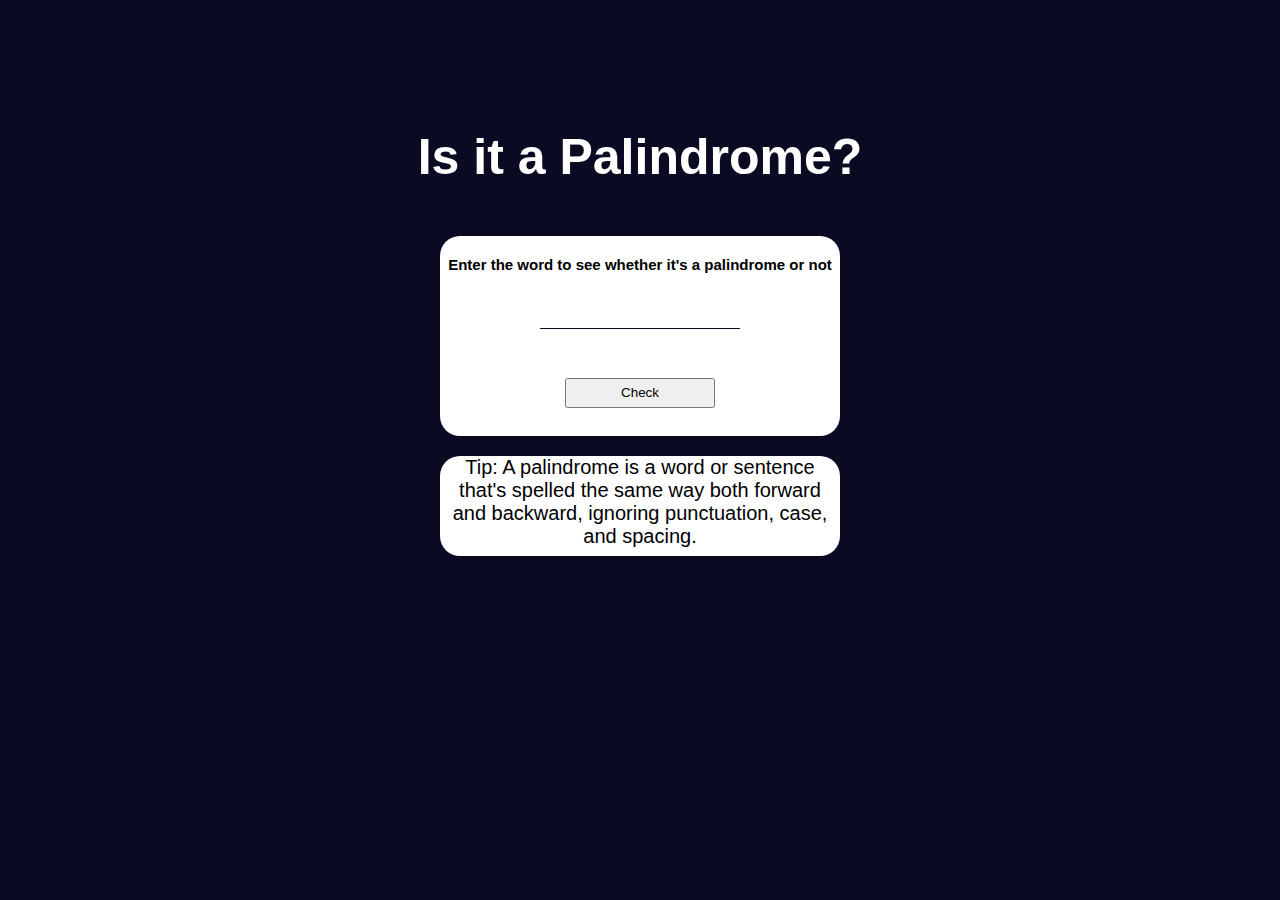
<file: JavaScript Algorithms and Data Structures (Beta)/Palindrome Checker/index.html>
<!DOCTYPE html>

<html lang="en">
    <head>
        <meta charset="utf-8">
        <link rel="stylesheet" href="styles.css">
        <title>Palindrome Checker</title>
    </head>
    <body>
        <h1>Is it a Palindrome?</h1>
        <div class="main">
            <p class="introduction">Enter the word to see whether it's a palindrome or not</p>
            <input id="text-input" type="text">
            <p id="result" class="hide">result</p>
            <button id="check-btn">Check</button>
        </div>
        <p class="rules">Tip: A palindrome is a word or
            sentence that's spelled the same way both forward and backward,
            ignoring punctuation, case, and spacing.</p>
        <script src="script.js"></script>
    </body>
</html>
</file>
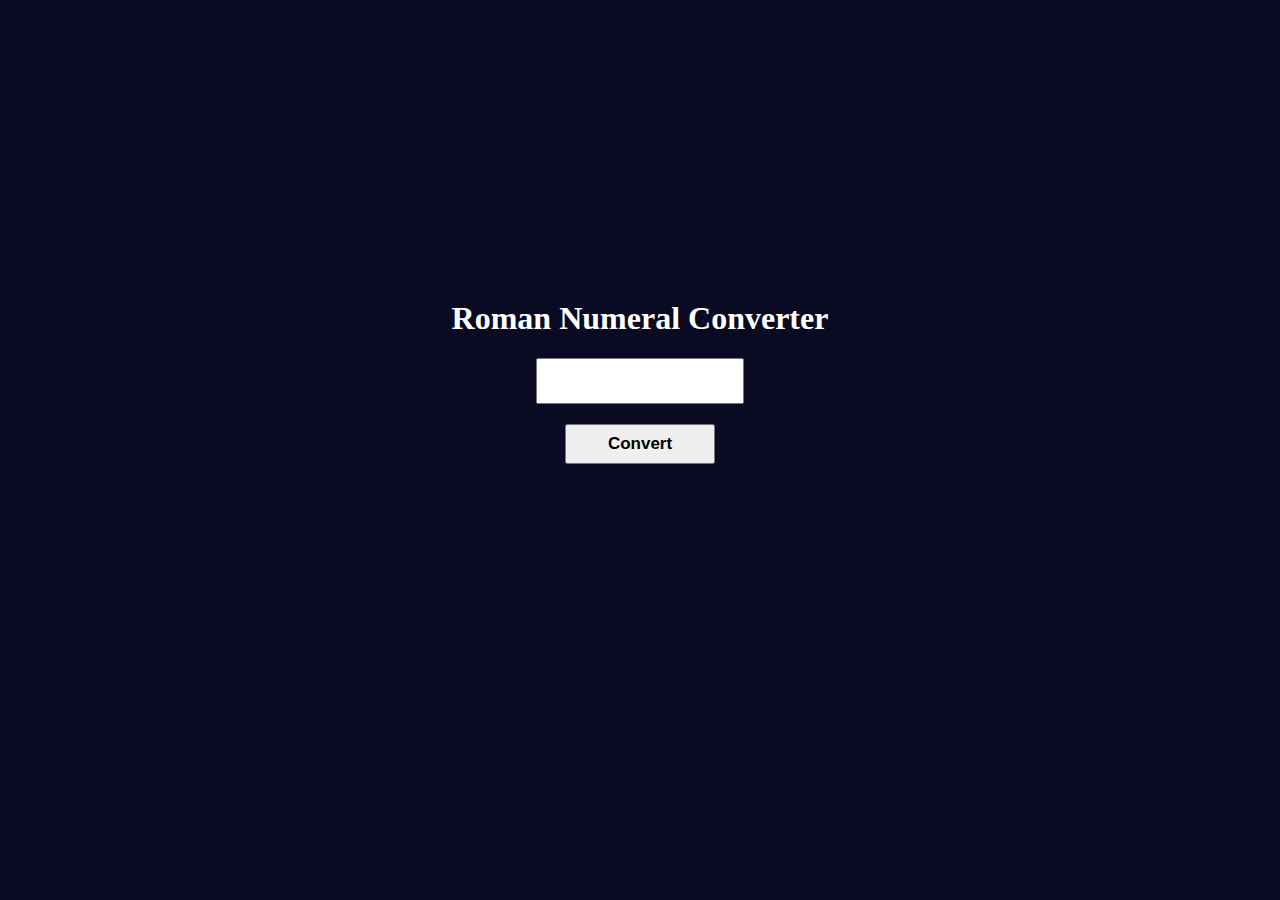
<file: JavaScript Algorithms and Data Structures (Beta)/Roman Numeral Converter/index.html>
<!DOCTYPE html>
<html lang="en">
<head>
    <meta charset="UTF-8">
    <title>Roman Numeral Converter</title>
    <link rel="stylesheet" href="styles.css">
</head>
<body>
    <h1>Roman Numeral Converter</h1>
    <div class="main">
        <input id="number" type="number">
        <button id="convert-btn">Convert</button>
        <div id="output"></div>
    </div>
    <script src="script.js"></script>
</body>
</html>
</file>
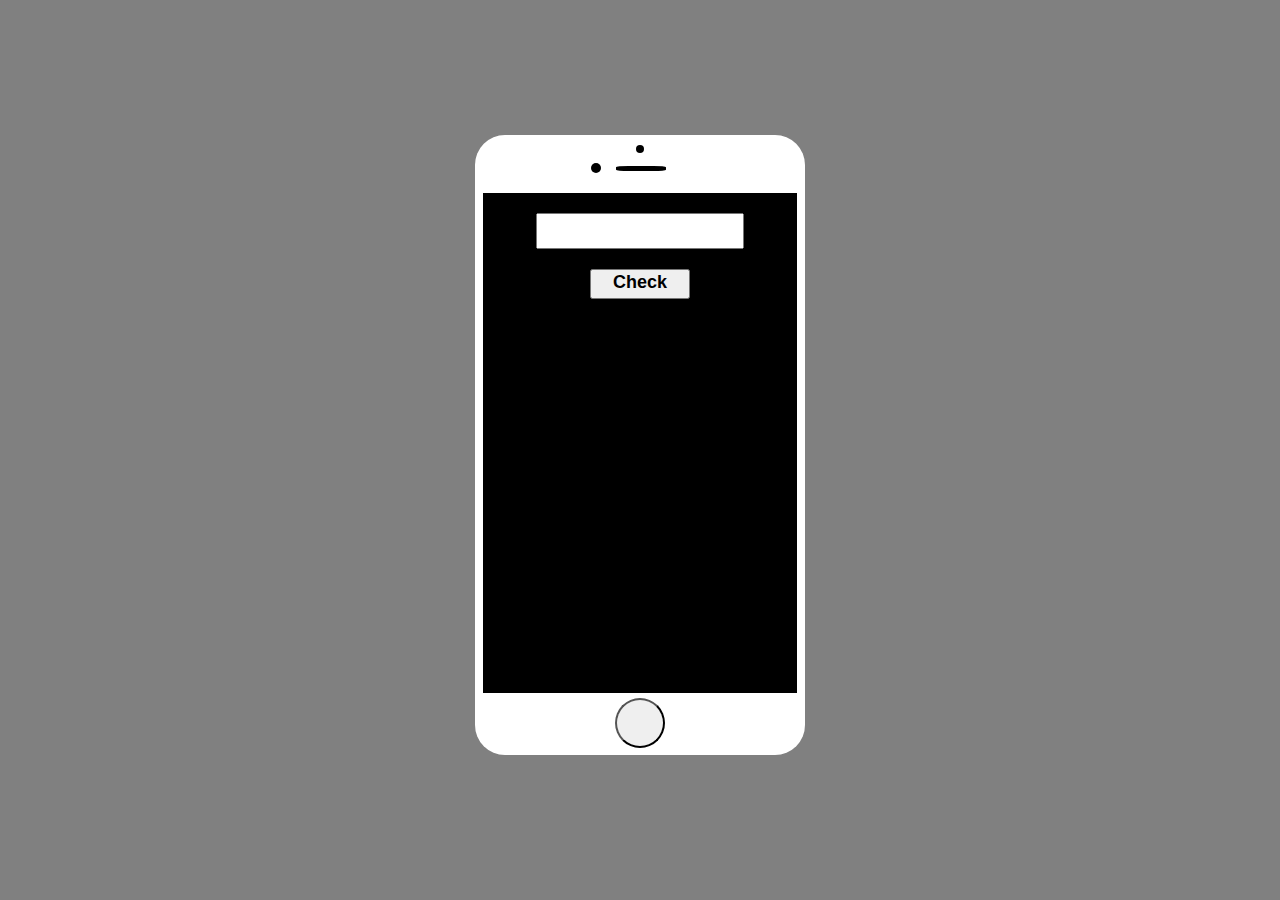
<file: JavaScript Algorithms and Data Structures (Beta)/Telephone Number Validator/index.html>
<!DOCTYPE html>
<html lang="en">
<head>
    <meta charset="UTF-8">
    <title>Is correct?</title>
    <link rel="stylesheet" href="styles.css">
</head>
<body>
<div class="phone-borders">
    <div class="phone-camera">

    </div>
    <div class="phone-microphone">
        <div class="microphone-circle">

        </div>
        <div class="microphone-line">

        </div>
    </div>
    <div class="phone-screen">
        <input id="user-input">
        <button id="check-btn">Check</button>
        <div id="results-div">
        </div>
    </div>
    <div class="phone-home">
        <button id="clear-btn"></button>
    </div>
</div>
<script src="script.js"></script>
</body>
</html>
</file>
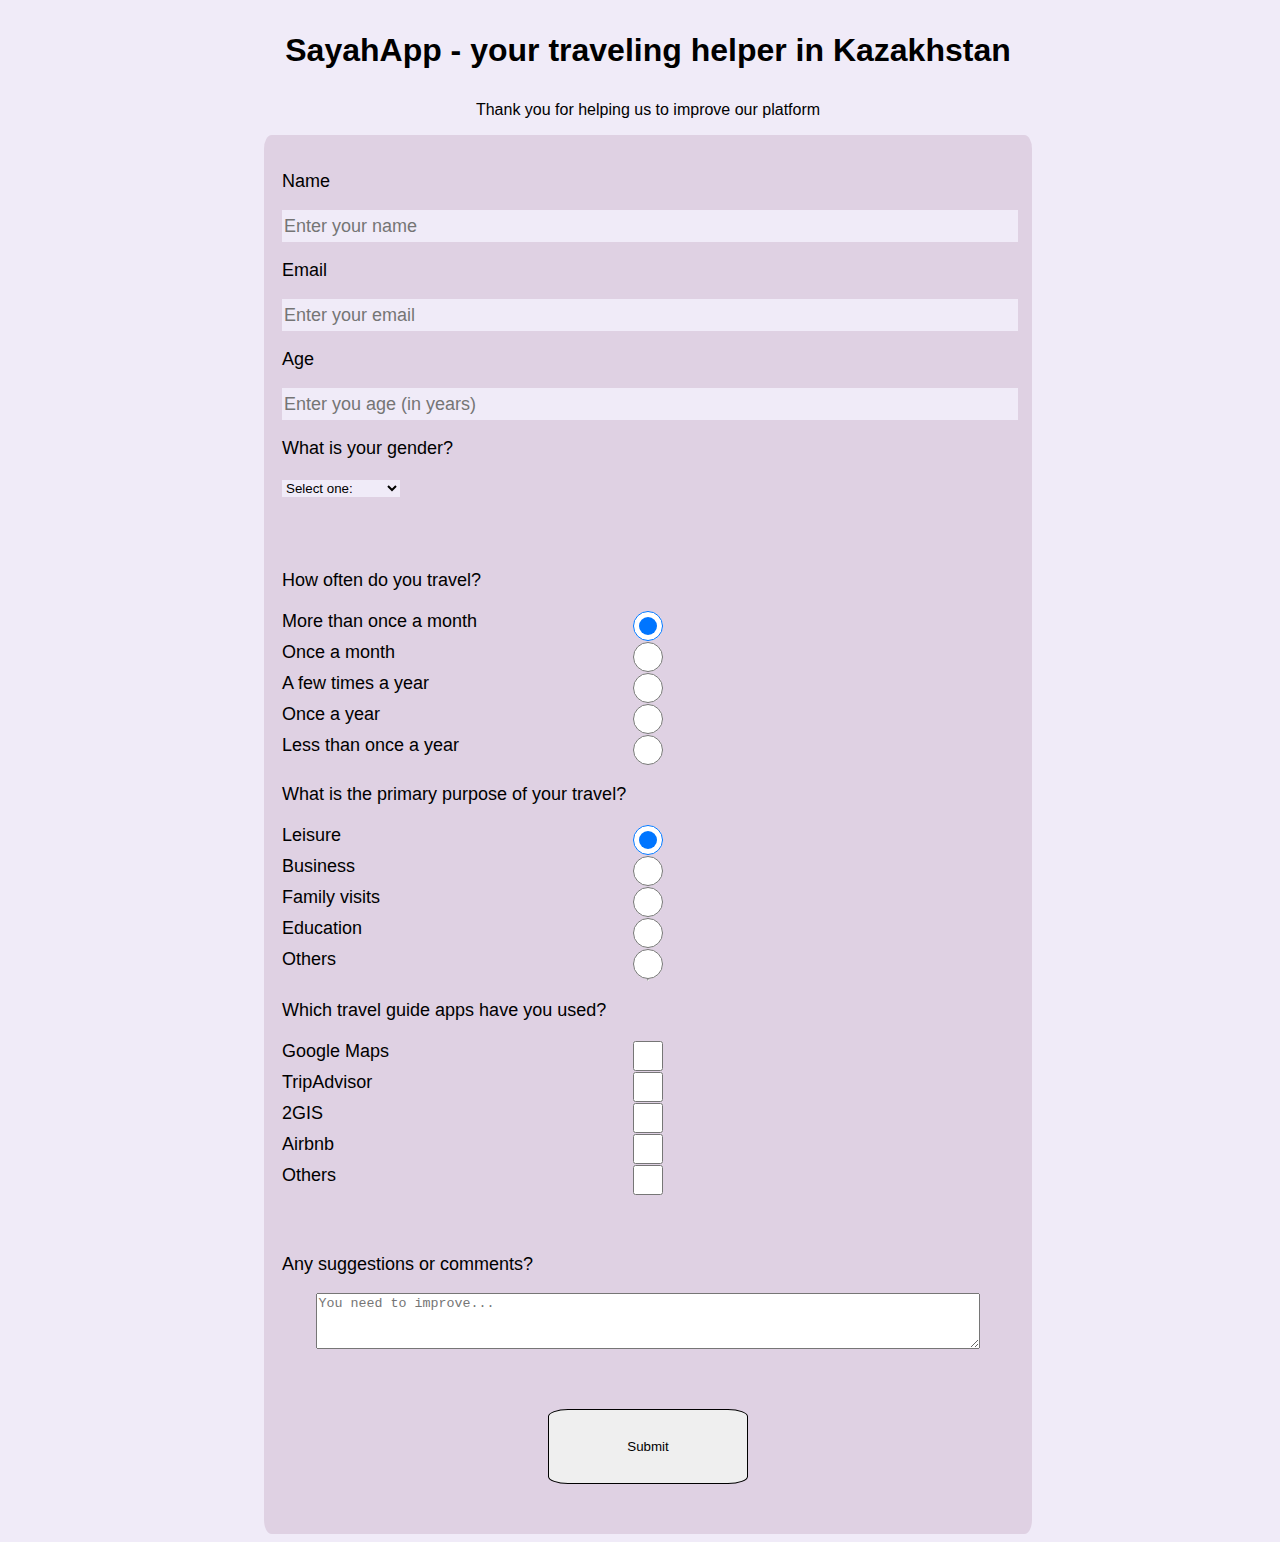
<file: Responsive Web Design /Survey Form/index.html>
<!DOCTYPE html>

<html lang="en">
<head>
    <title>SayahApp</title>
    <meta charset="UTF-8">
    <link rel="stylesheet" href="styles.css">
</head>
<body>
<h1 id="title">SayahApp - your traveling helper in Kazakhstan</h1>
<p id="description">Thank you for helping us to improve our platform</p>
<form id="survey-form">
    <div class="first-container">
        <label id="name-label" for="name">
            <p class="naming">Name</p><input type="text" id="name" placeholder="Enter your name" required>
        </label>
        <label id="email-label" for="email">
            <p class="naming">Email</p><input type="email" id="email" placeholder="Enter your email" required>
        </label>
        <label id="number-label" for="number">
            <p class="naming">Age</p><input type="number" id="number" min="16" max="120" placeholder="Enter you age (in years)">
        </label>

        <label for="gender">
            <p class="naming">What is your gender?</p>
            <select id="dropdown" id="gender">
                <option value="">Select one:</option>
                <option value="1">Male</option>
                <option value="2">Female</option>
                <option value="3">Prefer not to say</option>
            </select>
        </label>
    </div>


    <div class="second-container">
        <legend>How often do you travel?</legend>
        <div class="answers">
            <label for="more-once-a-month"><input class="inline" id="more-once-a-month" type="radio" value="1" name="often-travels" checked>More than once a month</label>
            <label for="once-a-month"><input id="once-a-month" type="radio" value="2" name="often-travels">Once a month</label>
            <label for="few-times-a-year"><input id="few-times-a-year" type="radio" value="3" name="often-travels">A few times a year</label>
            <label for="once-a-year"><input id="once-a-year" type="radio" value="4" name="often-travels">Once a year</label>
            <label class="margin-for-last-elements" for="less-once-a-year"><input id="less-once-a-year" type="radio" value="5" name="often-travels">Less than once a year</label>
        </div>
        <legend>What is the primary purpose of your travel?</legend>
        <div class="answers">
            <label for="leisure"><input id="leisure" type="radio" value="1" name="purpose" checked> Leisure</label>
            <label for="business"><input id="business" type="radio" value="2" name="purpose"> Business</label>
            <label for="family-visits"><input id="family-visits" type="radio" value="3" name="purpose"> Family visits</label>
            <label for="education"><input id="education" type="radio" value="4" name="purpose"> Education</label>
            <label for="others"><input id="others" type="radio" value="5" name="purpose"> Others</label>
        </div>
        <hr>
        <legend>Which travel guide apps have you used?</legend>
        <div class="answers">
            <label for="google-maps"><input id="google-maps" type="checkbox" value="1" name="guide-apps"> Google Maps</label>
            <label for="trip-advisor"><input id="trip-advisor" type="checkbox" value="2" name="guide-apps"> TripAdvisor</label>
            <label for="2gis"><input id="2gis" type="checkbox" value="3" name="guide-apps"> 2GIS</label>
            <label for="airbnb"><input id="airbnb" type="checkbox" value="4" name="guide-apps"> Airbnb</label>
            <label for="others"><input id="others" type="checkbox" value="5" name="guide-apps"> Others</label>
        </div>

    </div>


    <div class="suggestions">
        <label for="comments"> <p class="naming">Any suggestions or comments?</p>
            <textarea name="comments" id="comments" placeholder="You need to improve..."></textarea>
        </label>
        <button type="submit" id="submit">Submit</button>
    </div>
</form>
</body>
</html>
</file>
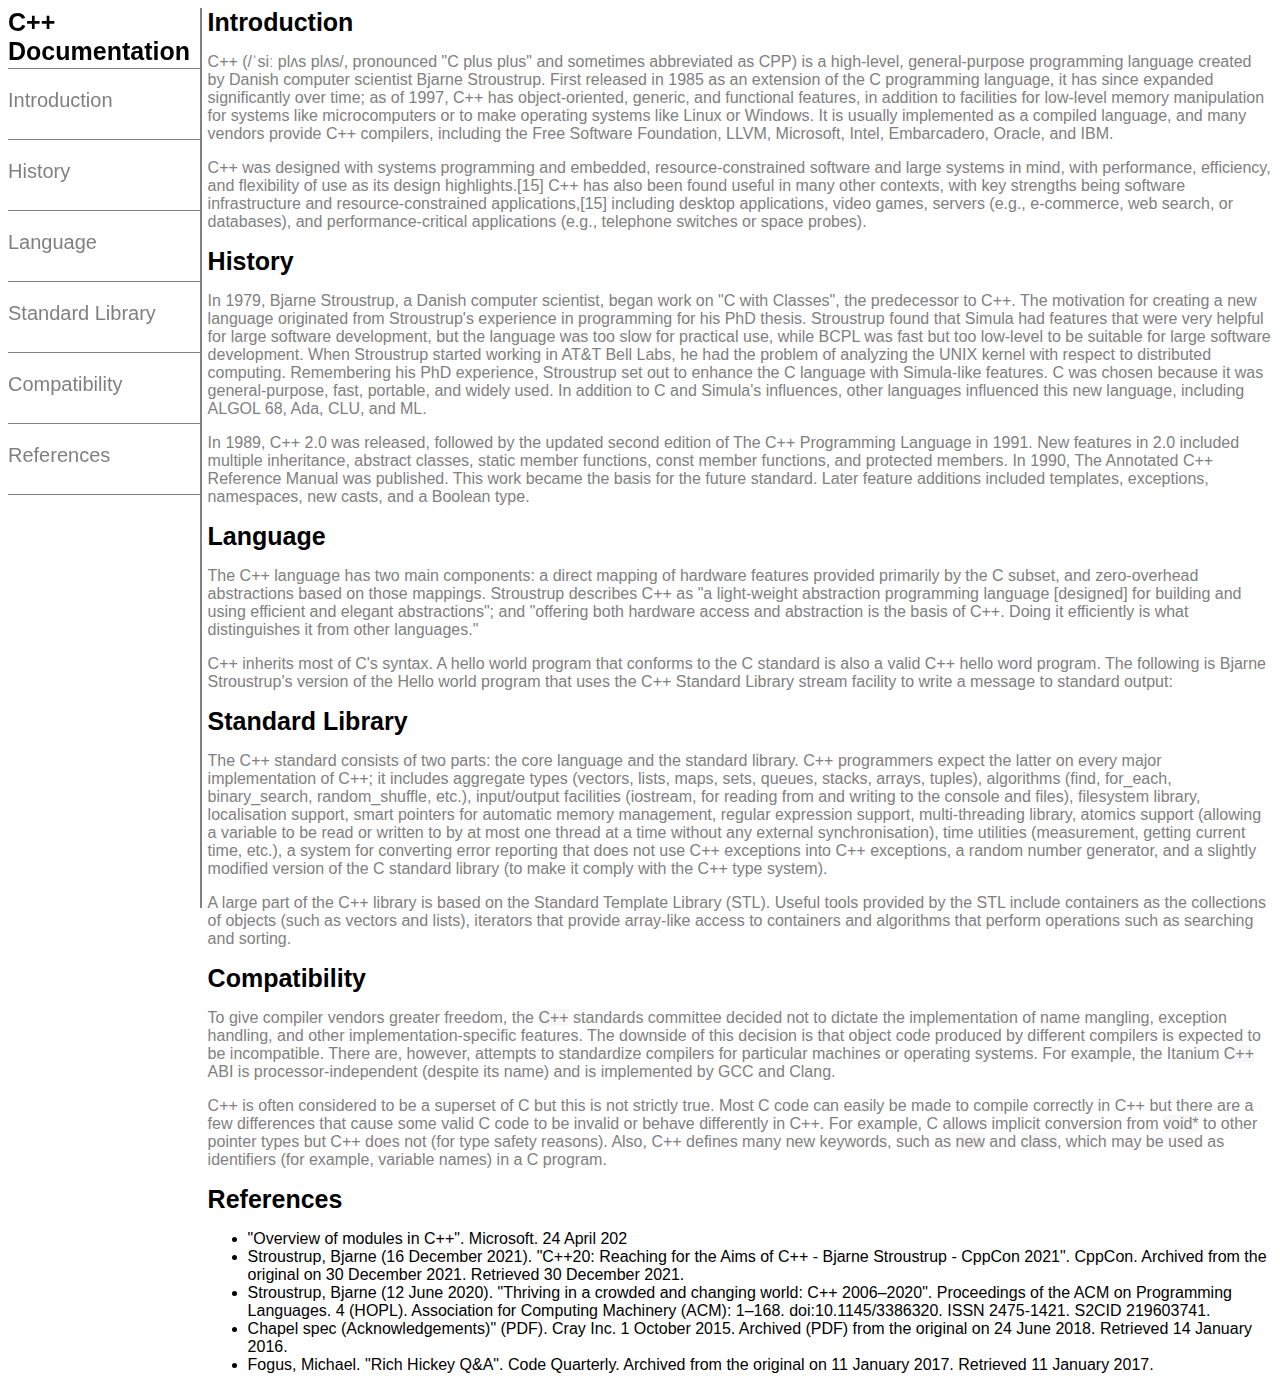
<file: Responsive Web Design /Technical Documentation Page/index.html>
<!DOCTYPE html>
<html lang="en">
<head>
    <meta charset="UTF-8">
    <meta name="viewport" content="width=device-width, initial-scale=1.0">
    <title>Technical Documentation Page</title>
    <link rel="stylesheet" href="style.css">
</head>
<body>
    <nav id="navbar">
        <header>C++ Documentation</header>
        <a href="#Introduction" class="nav-link">Introduction</a>
        <a href="#History" class="nav-link">History</a>
        <a href="#Language" class="nav-link">Language</a>
        <a href="#Standard_Library" class="nav-link">Standard Library</a>
        <a href="#Compatibility" class="nav-link">Compatibility</a>
        <a href="#References" class="nav-link">References</a>
    </nav>
    <main id="main-doc">
        <section class="main-section" id="Introduction">
            <header>Introduction</header>
            <p>
                C++ (/ˈsiː plʌs plʌs/, pronounced "C plus plus" and sometimes abbreviated as CPP) is a high-level,
                general-purpose programming language created by Danish computer scientist Bjarne Stroustrup.
                First released in 1985 as an extension of the C programming language, it has since expanded significantly over time; as of 1997,
                C++ has object-oriented, generic, and functional features, in addition to facilities for low-level memory manipulation for systems
                like microcomputers or to make operating systems like Linux or Windows. It is usually implemented as a compiled language, and many
                vendors provide C++ compilers, including the Free Software Foundation, LLVM, Microsoft, Intel, Embarcadero, Oracle, and IBM.
            </p>
            
            <p>
                C++ was designed with systems programming and embedded, resource-constrained software and large systems in mind, with performance,
                efficiency, and flexibility of use as its design highlights.[15] C++ has also been found useful in many other contexts, with key
                strengths being software infrastructure and resource-constrained applications,[15] including desktop applications, video games,
                servers (e.g., e-commerce, web search, or databases), and performance-critical applications (e.g., telephone switches or space probes).
            </p>
        </section>
        <section class="main-section" id="History">
            <header>History</header>

            <p>
                In 1979, Bjarne Stroustrup, a Danish computer scientist, began work on "C with Classes", the predecessor to C++.
                The motivation for creating a new language originated from Stroustrup's experience in programming for his PhD thesis.
                Stroustrup found that Simula had features that were very helpful for large software development, but the language was
                too slow for practical use, while BCPL was fast but too low-level to be suitable for large software development.
                When Stroustrup started working in AT&T Bell Labs, he had the problem of analyzing the UNIX kernel with respect to distributed computing.
                Remembering his PhD experience, Stroustrup set out to enhance the C language with Simula-like features. C was chosen because it was
                general-purpose, fast, portable, and widely used. In addition to C and Simula's influences, other languages influenced this new language,
                including ALGOL 68, Ada, CLU, and ML.
            </p>

            <p>
                In 1989, C++ 2.0 was released, followed by the updated second edition of The C++ Programming Language in 1991.
                New features in 2.0 included multiple inheritance, abstract classes, static member functions, const member functions,
                and protected members. In 1990, The Annotated C++ Reference Manual was published. This work became the basis for the future standard.
                Later feature additions included templates, exceptions, namespaces, new casts, and a Boolean type.
            </p>
        </section>
        <section class="main-section" id="Language">
            <header>Language</header>

            <p>
                The C++ language has two main components: a direct mapping of hardware features provided primarily by the C subset,
                and zero-overhead abstractions based on those mappings. Stroustrup describes C++ as "a light-weight abstraction programming
                language [designed] for building and using efficient and elegant abstractions"; and "offering both hardware access and
                abstraction is the basis of C++. Doing it efficiently is what distinguishes it from other languages."
            </p>

            <p>
                C++ inherits most of C's syntax. A hello world program that conforms to the C standard is also a valid C++ hello word program.
                The following is Bjarne Stroustrup's version of the Hello world program that uses the C++ Standard Library stream facility
                to write a message to standard output:
            </p>
        </section>
        <section class="main-section" id="Standard_Library">
            <header>Standard Library</header>

            <p>
                The C++ standard consists of two parts: the core language and the standard library.
                C++ programmers expect the latter on every major implementation of C++; it includes
                aggregate types (vectors, lists, maps, sets, queues, stacks, arrays, tuples), algorithms
                (find, for_each, binary_search, random_shuffle, etc.), input/output facilities (iostream, for reading from and writing to the console and files),
                filesystem library, localisation support, smart pointers for automatic memory management, regular expression support, multi-threading library,
                atomics support (allowing a variable to be read or written to by at most one thread at a time without any external synchronisation),
                time utilities (measurement, getting current time, etc.), a system for converting error reporting that does not use C++ exceptions
                into C++ exceptions, a random number generator, and a slightly modified version of the C standard library (to make it comply with the C++ type system).
            </p>

            <p>
                A large part of the C++ library is based on the Standard Template Library (STL).
                Useful tools provided by the STL include containers as the collections of objects
                (such as vectors and lists), iterators that provide array-like access to containers
                and algorithms that perform operations such as searching and sorting.
            </p>
        </section>
        <section class="main-section" id="Compatibility">
            <header>Compatibility</header>

            <p>
                To give compiler vendors greater freedom, the <code>C++</code> standards committee decided not to dictate the implementation of name mangling,
                exception handling, and other implementation-specific features. The downside of this decision is that object code produced by
                different compilers is expected to be incompatible. There are, however, attempts to standardize compilers for particular machines
                or operating systems. For example, the Itanium <code>C++</code> ABI is processor-independent (despite its name) and is implemented by GCC and Clang.
            </p>

            <p>
                C++ is often considered to be a superset of C but this is not strictly true. Most C code can easily be made to compile correctly
                in C++ but there are a few differences that cause some valid C code to be invalid or behave differently in C++. For example,
                C allows implicit conversion from <code>void*</code> to other pointer types but C++ does not (for type safety reasons). Also, C++ defines
                many new keywords, such as <code>new</code> and <code>class</code>, which may be used as identifiers (for example, variable names) in a C program.
            </p>
        </section>
        <section class="main-section" id="References">
            <header>References</header>
            <ul>
                <li> "Overview of modules in C++". Microsoft. 24 April 202</li>
                <li>
                    Stroustrup, Bjarne (16 December 2021). "C++20: Reaching for the Aims of
                    C++ - Bjarne Stroustrup - CppCon 2021". CppCon. Archived from the original
                    on 30 December 2021. Retrieved 30 December 2021.
                </li>
                <li>
                    Stroustrup, Bjarne (12 June 2020). "Thriving in a crowded and changing world:
                    C++ 2006–2020". Proceedings of the ACM on Programming Languages. 4 (HOPL).
                    Association for Computing Machinery (ACM): 1–168. doi:10.1145/3386320. ISSN 2475-1421.
                    S2CID 219603741.
                </li>
                <li>Chapel spec (Acknowledgements)" (PDF). Cray Inc. 1 October 2015. Archived (PDF) from the original on 24 June 2018. Retrieved 14 January 2016.</li>
                <li> Fogus, Michael. "Rich Hickey Q&A". Code Quarterly. Archived from the original on 11 January 2017. Retrieved 11 January 2017.</li>
            </ul>
        </section>
    </main>
</body>
</html>
</file>
<file: JavaScript Algorithms and Data Structures (Beta)/Palindrome Checker/styles.css>
* {
    margin: 0;
    padding: 0;
}

body {
    background: #0a0a23;
    font-family: Arial, Helvetica, sans-serif;
}

h1 {
    font-size: 50px;
    text-align: center;
    margin-top: 10vw;
    color: white;
    margin-bottom: 50px;
}

.main {
    background: white;
    display: flex;
    justify-content: center;
    flex-direction: column;
    margin: auto;
    width: 400px;
    height: 200px;
    border-radius: 20px;
}

.introduction {
    font-size: 15px;
    width: 100%;
    text-align: center;
    margin-top: 20px;
    font-weight: 600;
    height: fit-content;
}

#text-input {
    width: 200px;
    height: 25px;
    display: flex;
    margin: 30px auto auto auto;
    border: none;
    border-bottom: #0a0a23 1px solid;
    outline: none;
    font-weight: 600;
}

#check-btn {
    width: 150px;
    height: 30px;
    margin: 20px auto auto auto;
    cursor: pointer;
}

.hide {
    display: none;
}

#result {
    text-align: center;
    font-size: 20px;
    font-weight: 600;
}

.rules {
    background: white;
    width: 400px;
    border-radius: 20px;
    height: 100px;
    font-size: 20px;
    text-align: center;
    font-weight: 500;
    margin: 20px auto;
}
</file>
<file: JavaScript Algorithms and Data Structures (Beta)/Roman Numeral Converter/styles.css>
body {
    background: #0a0a23;
    color: white;
}

h1 {
    text-align: center;
    margin-top: 300px;
}

.main {
    display: flex;
    flex-direction: column;
    align-items: center;
    justify-content: center;
}

input {
    width: 200px;
    height: 40px;
    font-size: 20px;
}

button {
    width: 150px;
    height: 40px;
    font-size: 17px;
    font-weight: bold;
    margin-top: 20px;
}

#output {
    text-align: center;
    margin-top: 20px;
}
</file>
<file: JavaScript Algorithms and Data Structures (Beta)/Telephone Number Validator/styles.css>
* {
    font-family: sans-serif;
}

body {
    background-color: gray;
}

.phone-borders {
    background: white;
    width: 330px;
    height: 620px;
    margin: 15vh auto;
    border-radius: 30px;
    overflow: auto;
}

.phone-camera {
    width: 8px;
    height: 8px;
    background-color: black;
    border-radius: 100%;
    margin: 10px auto;
}

.phone-microphone {
    display: flex;
    flex-direction: row;
    justify-content: center;
    align-items: center;
    margin: 10px auto 0 auto;
}

.microphone-circle {
    height: 10px;
    width: 10px;
    background: black;
    border-radius: 100%;
    margin-right: 15px;
}

.microphone-line {
    width: 50px;
    height: 5px;
    background: black;
    border-radius: 25%;
    margin-right: 24px;
}

.phone-screen {
    background-color: black;
    width: 95%;
    height: 500px;
    margin: 20px auto 0 auto;
    overflow: auto;
}

#clear-btn {
    display: flex;
    width: 50px;
    height: 50px;
    border-radius: 100%;
    margin: 5px auto;
}

#user-input {
    display: flex;
    justify-content: center;
    margin: 20px auto;
    height: 30px;
    width: 200px;
    font-size: 20px;
}

#check-btn {
    display: flex;
    justify-content: center;
    font-size: 18px;
    font-weight: 700;
    margin: auto;
    width: 100px;
    height: 30px;
}

ul {
    color: white;
}

li {
    color: white;
}

.valid {
    color: green;
    margin-left: 10px;
}

.invalid {
    color: red;
    margin-left: 10px;
}
</file>
<file: Responsive Web Design /Survey Form/styles.css>
body {
    width: 100%;
    background-color: #f0ebf8;
    font-family: Arial, Helvetica, sans-serif;
}

h1, #description {
    margin: 1em auto;
    text-align: center;
}

form {
    width: 60vw;
    margin: 0 auto;
    max-width: 800px;
    min-width: 500px;
    padding-top: 1em;
    background-color: #dfd1e3;
    border-radius: 1%;
    font-size: 1.125rem;
}

label, input {
    display: block;
}

label, legend {
    padding: 0 1em 0 1em;
}
input {
    font-size: 18px;
    margin: 10px 0 0 0;
    width: 100%;
    height: 30px;
}

select, input {
    background-color: #f0ebf8;
    border: none;
    margin-bottom: 1em;
}

.margin-for-last-elements {
    margin-bottom: 1em;
}

input[type="radio"], input[type="checkbox"] {
    margin-bottom: -30px;
}

.second-container {
    margin-top: 50px;
    display: flex;
    flex-direction: column;
}

.answers {
    display: flex;
    flex-direction: column;
    margin-top: 10px;
}

legend {
    margin-top: 10px;
}

.suggestions {
    margin-top: 50px;
    display: flex;
    flex-direction: column;

}

#comments {
    width: 90%;
    height: 50px;
    display: flex;
    margin: auto;
}

#submit {
    width: 200px;
    height: 75px;
    margin: 60px auto 50px auto;
    border-radius: 10%;
    border: 1px solid black;
}
</file>
<file: Responsive Web Design /Technical Documentation Page/style.css>
* {
    font-family: Arial, Helvetica, sans-serif;
}

@media only screen and (max-width: 1230px) {
    nav {
        display: none;
    }
    main {
        margin-left: -15px;
    }
}

body {
    min-width: 1230px;
    display: flex;
}

nav {
    position: fixed;
    width: 15%;
    height: 100%;
    border-right: 2px solid gray;
}

main {
    margin-left: 15%;
    width: 85%;
    padding-left: 10px;
}

nav header {
    max-width: 100%;
    height: 60px;
    font-size: 25px;
    font-weight: 700;
    border-bottom: 1px solid gray;
}

a {
    margin-top: 10px;
    padding-top: 10px;
    display: block;
    width: 100%;
    height: 50px;
    font-size: 20px;
    border-bottom: 1px solid gray;
    text-decoration: none;
    color: gray;
}
main section header {
    font-size: 25px;
    font-weight: 700;
}

a:hover {
    color:#00A0C6; 
    text-decoration:none; 
    cursor:pointer;  
}

p {
    color: gray;
}

code {
    background-color: #f7f7f8;
}
</file>
